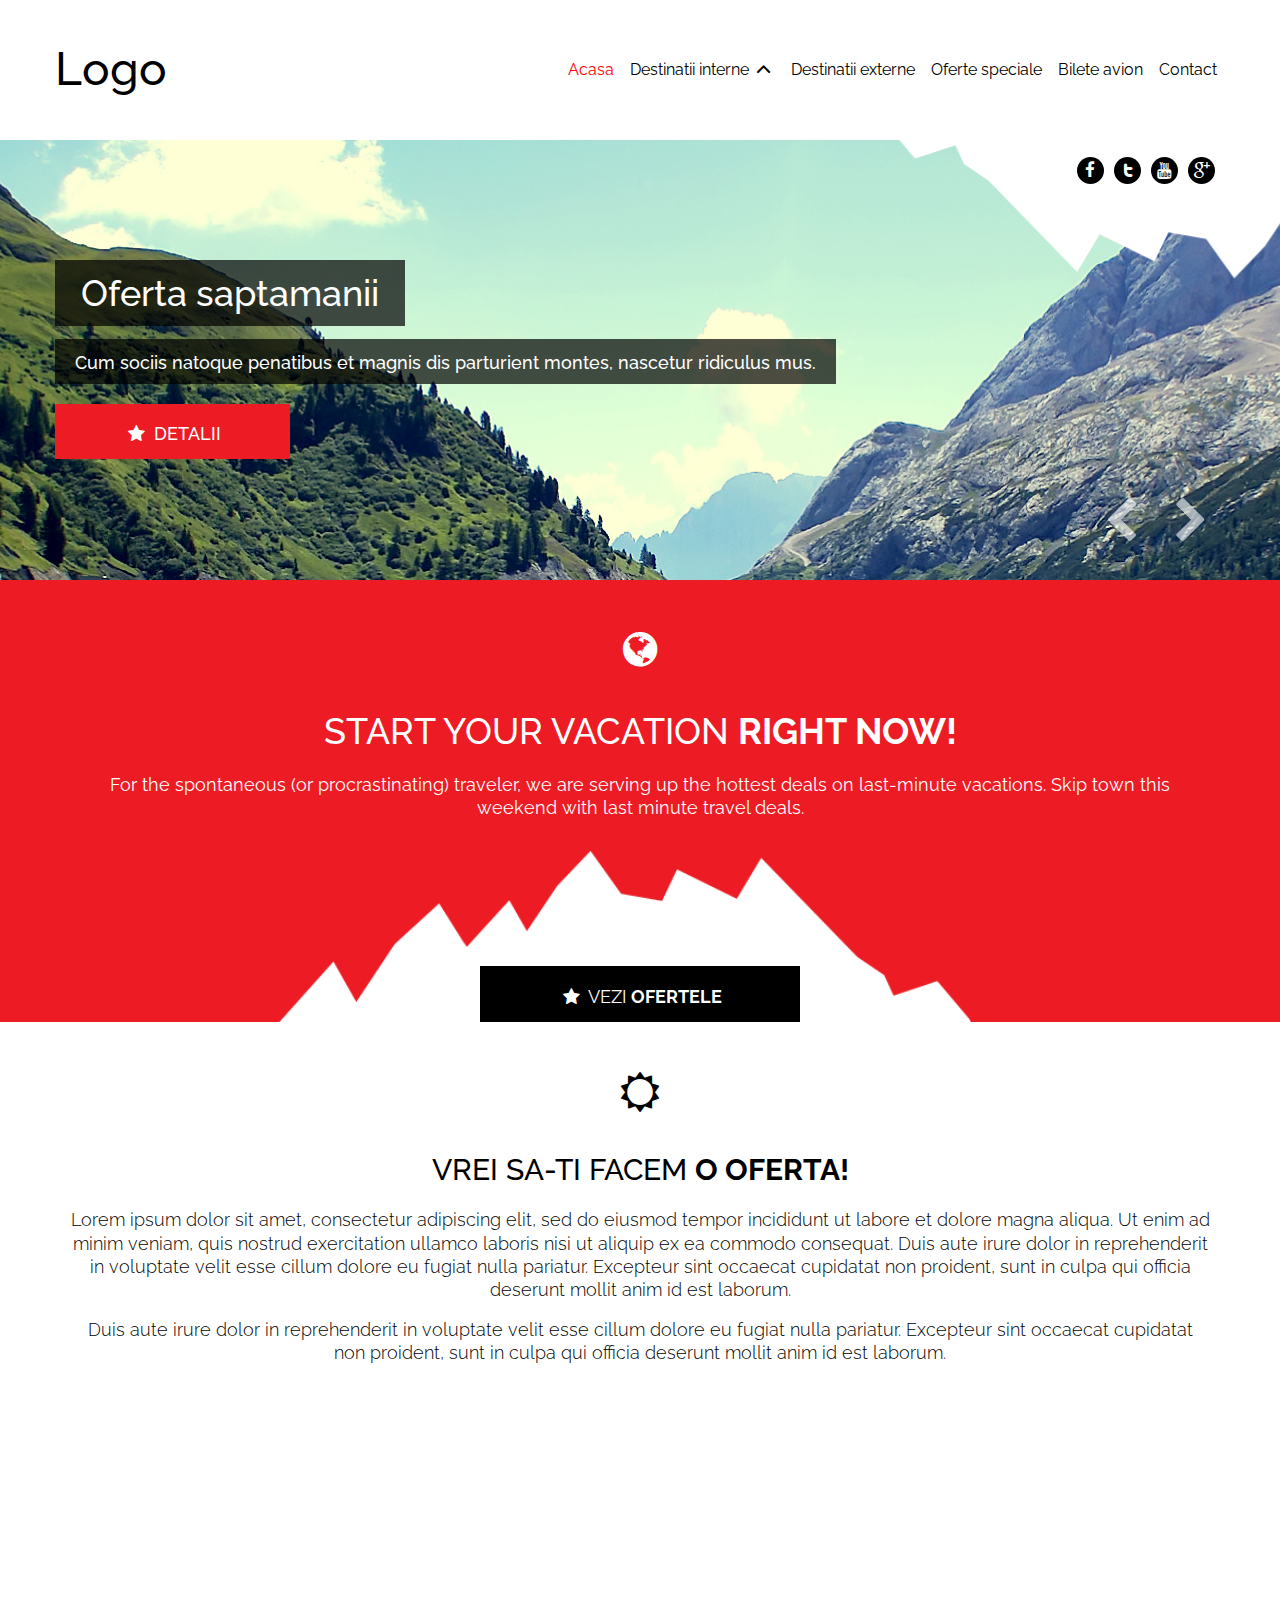
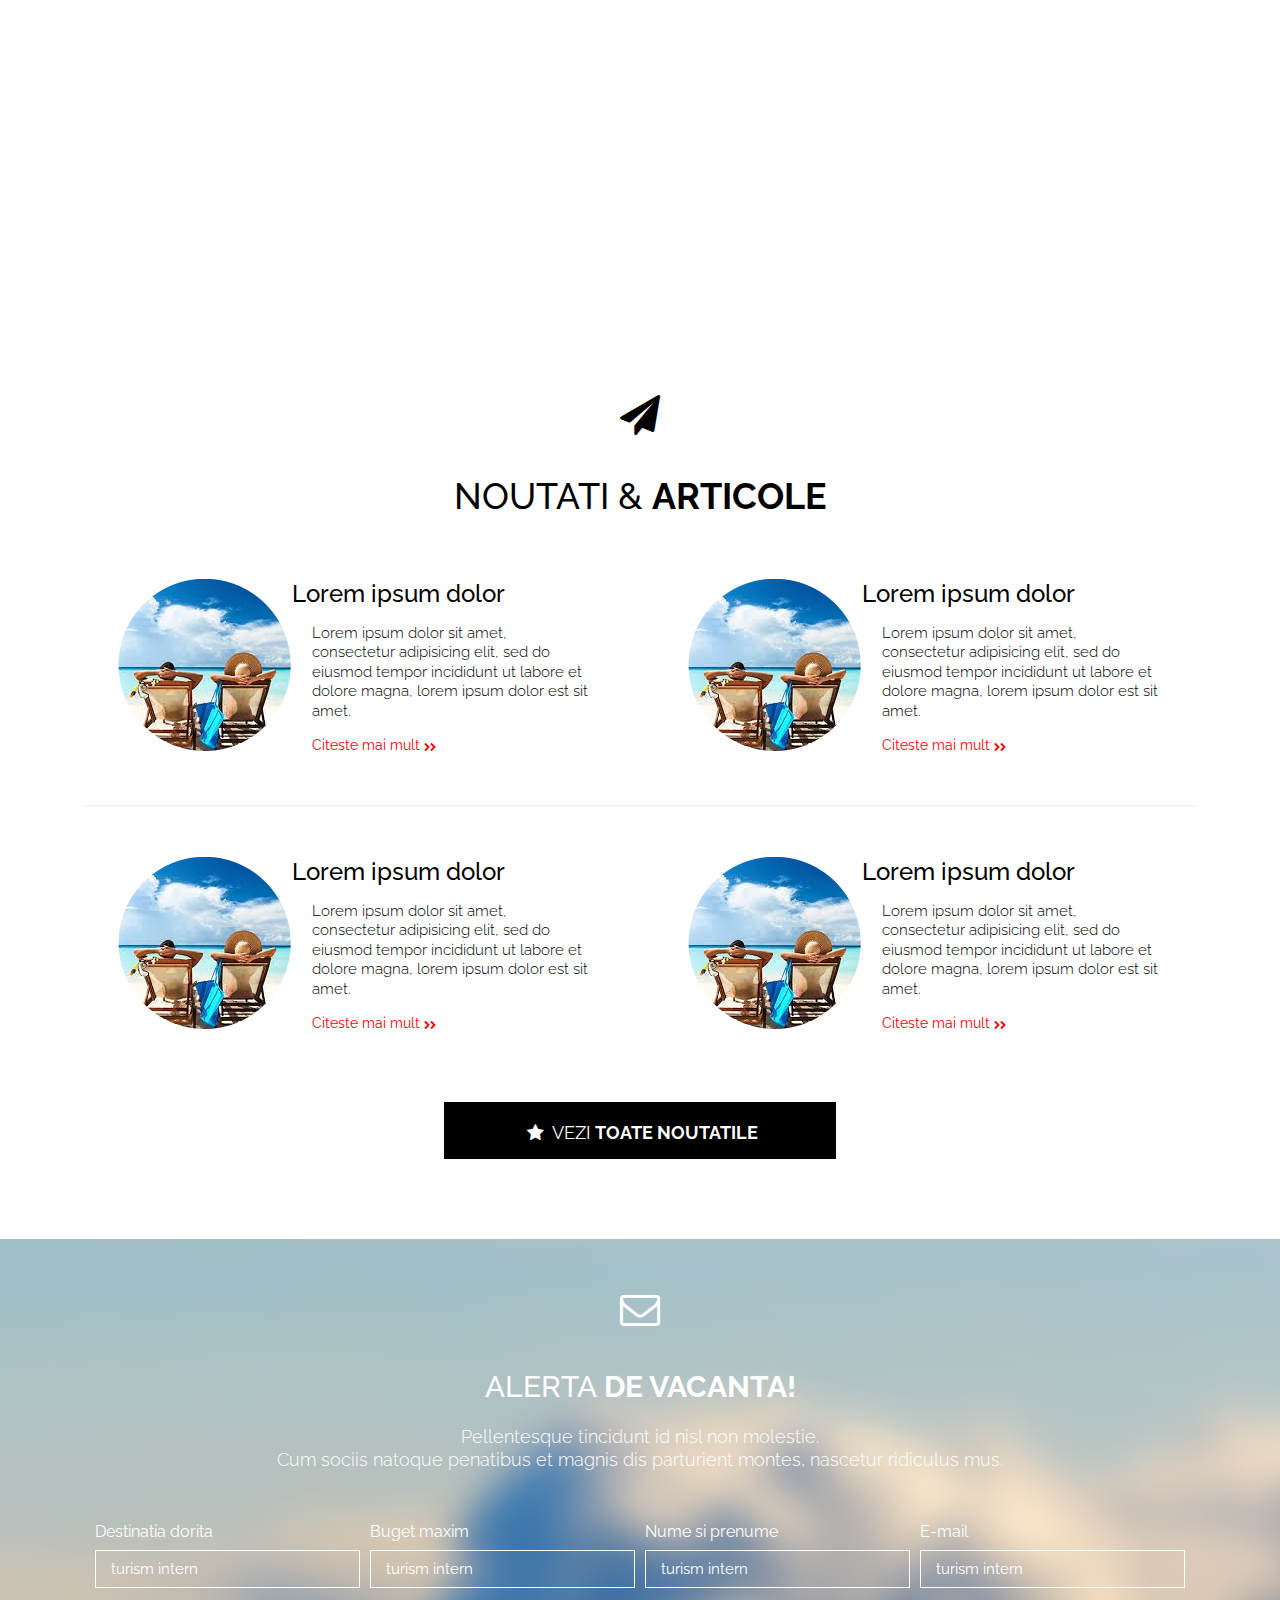
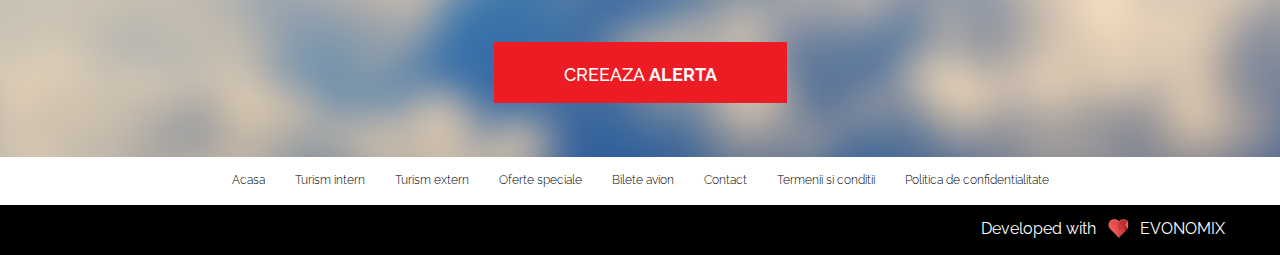
<file: index.html>
<html lang="en">
<head>
    <meta charset="UTF-8">
    <meta http-equiv="X-UA-Compatible" content="IE=edge">
    <meta name="viewport" content="width=device-width, initial-scale=1, shrink-to-fit=no">
    <title>Testare Evonomix</title>
    <link rel="stylesheet" type="text/css" href="assets/css/owl.carousel.min.css">
    <link rel="stylesheet" type="text/css" href="assets/css/owl.theme.default.min.css">
    <link rel="stylesheet" type="text/css" href="assets/css/bootstrap.min.css">
    <link rel="stylesheet" type="text/css" href="assets/css/style.css">
    <link rel="stylesheet" href="https://fonts.googleapis.com/css2?family=Raleway:wght@300;400;500;700&display=swap">

</head>
<body>

    <header>
        <nav class="navbar navbar-expand-lg">
            <div class="container g-0">
                <a class="navbar-brand" href="#">Logo</a>
                <button class="navbar-toggler custom-toggler" type="button" data-toggle="collapse" data-target="#navbarNav" aria-controls="navbarNav" aria-expanded="false" aria-label="Toggle navigation">
                    <span class="navbar-toggler-icon"></span>
                </button>
                <div class="collapse navbar-collapse" id="navbarNav">
                    <ul class="navbar-nav">
                        <li class="nav-item">
                            <a class="nav-link active" href="#">Acasa</a>
                        </li>
                        <li class="nav-item dropdown">
                            <a class="nav-link dropdown-toggle" href="#" role="button" data-toggle="dropdown" aria-haspopup="true" aria-expanded="false" id="navbarDropdownMenuLink" >
                                Destinatii interne <i class="font-icon icon-up-open rotate">&#xf005;</i>
                            </a>
                            <div class="dropdown-menu" aria-labelledby="navbarDropdownMenuLink">
                            <a class="dropdown-item" href="#">Submenu item 1</a>
                            <a class="dropdown-item" href="#">Submenu item ipsum</a>
                            <a class="dropdown-item" href="#">Submenu item lorem</a>
                            </div>
                        </li>
                        <li class="nav-item">
                            <a class="nav-link" href="#">Destinatii externe</a>
                        </li>
                        <li class="nav-item">
                            <a class="nav-link" href="#">Oferte speciale</a>
                        </li>
                        <li class="nav-item">
                            <a class="nav-link" href="#">Bilete avion</a>
                        </li>
                        <li class="nav-item">
                            <a class="nav-link" href="#">Contact</a>
                        </li>
                    </ul>
                </div>
            </div>
        </nav>
    </header>
    <section class="carousel-section">
        <div class="container-fluid">
            <div class="row">
                <div class="owl-carousel owl-theme" id="carousel"></div>
            </div>
        </div>
    </section>
    <section class="vacation-section">
        <div class="container">
            <div class="row">
                <div class="vacation-wrapper">
                    <i class="font-icon icon-globe">&#xe801;</i>
                    <h3 class="title">start your vacation <span>right now!</span></h3>
                    <p class="text">
                        For the spontaneous (or procrastinating) traveler, we are serving up the hottest deals on last-minute vacations. 
                        Skip town this weekend with last minute travel deals.
                    </p>
                    <button><a href="#"><i class="font-icon icon-star">&#xe802;</i> Vezi <span>Ofertele</span></a></button>
                </div>
            </div>
        </div>
    </section>
    <section class="offers-section">
        <div class="container">
            <div class="row">
                <div class="offers-wrapper">
                    <i class="font-icon icon-sun rotating">&#xf185;</i>
                    <h3 class="title">Vrei sa-ti facem <span>o oferta!</span></h3>
                    <p class="text">
                        Lorem ipsum dolor sit amet, consectetur adipiscing elit, sed do eiusmod tempor incididunt ut labore et dolore magna aliqua. Ut enim ad minim veniam, quis nostrud exercitation ullamco laboris nisi ut aliquip ex ea commodo consequat. Duis aute irure dolor in reprehenderit in voluptate velit esse cillum dolore eu fugiat nulla pariatur. Excepteur sint occaecat cupidatat non proident, sunt in culpa qui officia deserunt mollit anim id est laborum.
                    </p>
                    <p class="text mb-100 mb-75 mb-50 mb-25">
                        Duis aute irure dolor in reprehenderit in voluptate velit esse cillum dolore eu fugiat nulla pariatur. Excepteur sint occaecat cupidatat non proident, sunt in culpa qui officia deserunt mollit anim id est laborum.
                    </p>
                </div>
            </div>
        </div>
    </section>
    <section class="video-section">
        <div class="container">
            <div class="row">
                <div class="parallax-item">
                    <h3 class="title">Pachete <span>Exclusive</span></h3>
                    <p class="text">Pellentesque tincidunt id nisl non molestie. Cum sociis natoque penatibus et magnis dis parturient montes, nascetur ridiculus mus.</p>

                    <button type="button" class="btn popup-btn" data-toggle="modal" data-target="#videoModal">
                        <i class="font-icon icon-play-circled2">&#xe803;</i>
                        <p class="see-clip">Vezi <span>Clipul</span></p>
                    </button>

                    <!-- Modal -->
                    <div class="modal fade" id="videoModal" tabindex="-1" role="dialog" aria-labelledby="videoLabel" aria-hidden="true">
                    <div class="modal-dialog modal-lg" role="document">
                        <div class="modal-content">
                            <button type="button" class="close close-btn" data-dismiss="modal" aria-label="Close">
                                <i class="font-icon icon-cancel">&#xe807;</i>
                            </button>
                            <div class="modal-body">
                            <div class="embed-responsive embed-responsive-16by9">
                                <iframe class="embed-responsive-item" src="https://www.youtube.com/embed/_nZdmwHrcnw?autoplay=0" id="youtubevideo" allowfullscreen></iframe>
                            </div>
                            </div>
                        </div>
                    </div>
                </div>
            </div>
        </div>
    </section>
    <section class="blog-section">
        <div class="container">
            <div class="row">
                <div class="blog-wrapper">
                    <i class="font-icon icon-paper-plane">&#xf1d8;</i>
                    <h3 class="title">Noutati & <span>articole</span></h3>
                    <div class="container">
                        <div class="row justify-content-around">
                            <div class="col-12 col-md-12 mb-3 mb-lg-0 col-lg-5 push-left-1 g-0 article">
                                <div class="left">
                                    <img src="./assets/img/img-article.png" alt="Lorem ipsum">
                                </div>
                                <div class="right">
                                    <div class="article-title">Lorem ipsum dolor</div>
                                    <div class="text">
                                        Lorem ipsum dolor sit amet, consectetur 
                                        adipisicing elit, sed do eiusmod tempor
                                        incididunt ut labore et dolore magna,
                                        lorem ipsum dolor est sit amet.
                                    </div>
                                    <a href="#">Citeste mai mult <i class="font-icon icon-right-open">&#xe804;</i><i class="font-icon icon-right-open">&#xe804;</i></a>
                                </div>
                            </div>
                            <div class="col-12 col-sm-12 col-lg-5 g-0 article">
                                <div class="left">
                                    <img src="./assets/img/img-article.png" alt="Lorem ipsum">
                                </div>
                                <div class="right">
                                    <div class="article-title">Lorem ipsum dolor</div>
                                    <div class="text">
                                        Lorem ipsum dolor sit amet, consectetur 
                                        adipisicing elit, sed do eiusmod tempor
                                        incididunt ut labore et dolore magna,
                                        lorem ipsum dolor est sit amet.
                                    </div>
                                    <a href="#">Citeste mai mult <i class="font-icon icon-right-open">&#xe804;</i><i class="font-icon icon-right-open">&#xe804;</i></a>
                                </div>
                            </div>
                        </div>
                        <div class="divider"></div>
                        <div class="row justify-content-around">
                            <div class="col-12 col-md-12 mb-3 mb-lg-0 col-lg-5 push-left-1 g-0 article">
                                <div class="left">
                                    <img src="./assets/img/img-article.png" alt="Lorem ipsum">
                                </div>
                                <div class="right">
                                    <div class="article-title">Lorem ipsum dolor</div>
                                    <div class="text">
                                        Lorem ipsum dolor sit amet, consectetur 
                                        adipisicing elit, sed do eiusmod tempor
                                        incididunt ut labore et dolore magna,
                                        lorem ipsum dolor est sit amet.
                                    </div>
                                    <a href="#">Citeste mai mult <i class="font-icon icon-right-open">&#xe804;</i><i class="font-icon icon-right-open">&#xe804;</i></a>
                                </div>
                            </div>
                            <div class="col-12 col-sm-12 col-lg-5 g-0 article">
                                <div class="left">
                                    <img src="./assets/img/img-article.png" alt="Lorem ipsum">
                                </div>
                                <div class="right">
                                    <div class="article-title">Lorem ipsum dolor</div>
                                    <div class="text">
                                        Lorem ipsum dolor sit amet, consectetur 
                                        adipisicing elit, sed do eiusmod tempor
                                        incididunt ut labore et dolore magna,
                                        lorem ipsum dolor est sit amet.
                                    </div>
                                    <a href="#">Citeste mai mult <i class="font-icon icon-right-open">&#xe804;</i><i class="font-icon icon-right-open">&#xe804;</i></a>
                                </div>
                            </div>
                        </div>
                    </div>
                    <button><a href="#"><i class="font-icon icon-star">&#xe802;</i> Vezi <span>Toate Noutatile</span></a></button>
                </div>
            </div>
        </div>
    </section>
    <section class="newsletter-section">
        <div class="container">
            <div class="row">
                <div class="newsletter-wrapper">
                    <i class="font-icon icon-mail">&#xe800;</i>
                    <h3 class="title">Alerta <span>de vacanta!</span></h3>
                    <p class="text">
                        Pellentesque tincidunt id nisl non molestie. <br>
                        Cum sociis natoque penatibus et magnis dis parturient montes, nascetur ridiculus mus.
                    </p>
                    <form>
                        <div class="form-row">
                            <div class="col-lg-3 mb-3 mb-md-0">
                                <label for="destination">Destinatia dorita</label>
                                <input type="text" class="form-control" id="destination" placeholder="turism intern">
                            </div>
                            <div class="col-lg-3 mb-3 mb-md-0">
                                <label for="budget">Buget maxim</label>
                                <input type="text" class="form-control" id="budget" placeholder="turism intern">
                            </div>
                            <div class="col-lg-3 mb-3 mb-md-0">
                                <label for="full-name">Nume si prenume</label>
                                <input type="text" class="form-control" id="full-name" placeholder="turism intern">
                            </div>
                            <div class="col-lg-3 mb-3 mb-md-0">
                                <label for="email">E-mail</label>
                                <input type="email" class="form-control" id="email" placeholder="turism intern">
                            </div>
                        </div>
                        <div class="btn-wrapper">
                            <button type="submit" class="btn" id="submit-button">Creeaza <span>alerta</span></button>
                        </div>
                      </form>
                </div>
            </div>
        </div>
    </section>

    <footer>
        <section class="footer-content">
            <div class="footer-top">
                <div class="container">
                    <div class="row">
                        <div class="links">
                            <ul>
                                <li>
                                    <a href="#">Acasa</a>
                                </li>
                                <li>
                                    <a href="#">Turism intern</a>
                                </li>
                                <li>
                                    <a href="#">Turism extern</a>
                                </li>
                                <li>
                                    <a href="#">Oferte speciale</a>
                                </li>
                                <li>
                                    <a href="#">Bilete avion</a>
                                </li>
                                <li>
                                    <a href="#">Contact</a>
                                </li>
                                <li>
                                    <a href="#">Termenii si conditii</a>
                                </li>
                                <li>
                                    <a href="#">Politica de confidentialitate</a>
                                </li>
                            </ul>
                        </div>
                    </div>
                </div>
            </div>
            <div class="footer-bottom">
                <div class="container">
                    <div class="row">
                        <div class="copyright">
                            <span>Developed with</span>
                            <img src="./assets/img/icon-heart.png" alt="Lorem ipsum">
                            <span class="company">Evonomix</span>
                        </div>
                    </div>
                </div>
            </div>
        </section>
    </footer>

    <!--// Scripts --> 
    <script src="assets/js/jquery-3.6.2.min.js"></script>
    <script src="assets/js/owl.carousel.min.js"></script>
    <script src="assets/js/bootstrap.bundle.min.js"></script>
    <script src="assets/js/custom.js"></script>
    
</body>
</html>
</file>
<file: assets/css/style.css>
/*

=====================================================================

*   Custom Code By Peia Ciprian-Tiberiu

=====================================================================

*/
/* ---- Default Styles ---- */
html,
body {
  position: relative;
  color: #000;
  background: #fff;
  font-family: 'Raleway', sans-serif;
  font-weight: normal;
  font-size: 16px;
  line-height: 1.3;
}

.container {
  width: 100%;
  max-width: 1170px;
}

img {
  max-width: 100%;
}

.bg-img {
  background-size: cover;
  background-position: center;
  background-repeat: no-repeat;
  width: 100%;
  height: 100%;
}

.g-0 {
  padding: 0;
}

li {
  list-style: none;
}

/* ---- Fonts ---- */
@font-face {
  font-family: 'fontello';
  src: url("../fonts/fontello.eot?27965259");
  src: url("../fonts/fontello.eot?27965259#iefix") format("embedded-opentype"), url("../fonts/fontello.woff?27965259") format("woff"), url("../fonts/fontello.ttf?27965259") format("truetype"), url("../fonts/fontello.svg?27965259#fontello") format("svg");
  font-weight: normal;
  font-style: normal;
}
.font-icon {
  font-family: "fontello";
  font-style: normal;
  font-weight: normal;
  speak: never;
  display: inline-block;
  text-decoration: inherit;
  width: 1em;
  margin-right: .2em;
  text-align: center;
  font-variant: normal;
  text-transform: none;
  line-height: 1em;
  margin-left: .2em;
  -webkit-font-smoothing: antialiased;
  -moz-osx-font-smoothing: grayscale;
}

/* ---- Colors ---- */
/* ---- Spacing ---- */
.mb-100 {
  margin-bottom: 100px;
}

@media (max-width: 991.98px) {
  .mb-75 {
    margin-bottom: 75px;
  }
}
@media (max-width: 768px) {
  .mb-50 {
    margin-bottom: 50px;
  }
}
@media (max-width: 576px) {
  .mb-25 {
    margin-bottom: 25px;
  }
}
/* ---- Forms ---- */
form {
  margin-bottom: 24px;
}

fieldset {
  margin-bottom: 24px;
}

input[type="text"],
input[type="password"],
input[type="email"],
textarea,
select {
  display: block;
  padding: 18px 15px;
  margin: 0 0 24px 0;
  outline: none;
  vertical-align: middle;
  min-width: 265px;
  font-size: 15px;
  line-height: 24px;
  color: #fff;
  background: transparent;
  border: 1px solid #fff;
  border-radius: 0;
}
input[type="text"]::-webkit-input-placeholder,
input[type="password"]::-webkit-input-placeholder,
input[type="email"]::-webkit-input-placeholder,
textarea::-webkit-input-placeholder,
select::-webkit-input-placeholder {
  color: #fff;
  opacity: 1;
}
input[type="text"]:-ms-input-placeholder,
input[type="password"]:-ms-input-placeholder,
input[type="email"]:-ms-input-placeholder,
textarea:-ms-input-placeholder,
select:-ms-input-placeholder {
  color: #fff;
  opacity: 1;
}
input[type="text"]::-ms-input-placeholder,
input[type="password"]::-ms-input-placeholder,
input[type="email"]::-ms-input-placeholder,
textarea::-ms-input-placeholder,
select::-ms-input-placeholder {
  color: #fff;
  opacity: 1;
}
input[type="text"]::placeholder,
input[type="password"]::placeholder,
input[type="email"]::placeholder,
textarea::placeholder,
select::placeholder {
  color: #fff;
  opacity: 1;
}
input[type="text"]::-ms-input-placeholder,
input[type="password"]::-ms-input-placeholder,
input[type="email"]::-ms-input-placeholder,
textarea::-ms-input-placeholder,
select::-ms-input-placeholder {
  color: #fff;
}

input[type="text"]:focus,
input[type="password"]:focus,
input[type="email"]:focus,
textarea:focus {
  color: #fff;
  background-color: transparent;
  border-color: white;
  outline: 0;
  -webkit-box-shadow: none;
          box-shadow: none;
}

header .navbar {
  padding: 35px 1rem;
}
header .navbar .navbar-brand {
  color: #000;
  font-size: 46px;
  font-weight: 500;
}
header .navbar .custom-toggler .navbar-toggler-icon {
  background-image: url("data:image/svg+xml;charset=utf8,%3Csvg viewBox='0 0 32 32' xmlns='http://www.w3.org/2000/svg'%3E%3Cpath stroke='rgba(237, 28, 36, 0.5)' stroke-width='2' stroke-linecap='round' stroke-miterlimit='10' d='M4 8h24M4 16h24M4 24h24'/%3E%3C/svg%3E");
}
header .navbar .custom-toggler.navbar-toggler {
  border-color: #ed1c24;
}
header .navbar .navbar-collapse {
  -webkit-box-pack: end;
      -ms-flex-pack: end;
          justify-content: flex-end;
}
header .navbar .navbar-collapse a {
  color: #000;
}
header .navbar .navbar-collapse a:hover {
  color: #ff0000;
}
header .navbar .navbar-collapse .navbar-nav .active {
  color: #ff0000;
}
header .navbar .navbar-collapse .navbar-nav .rotate {
  -webkit-transform: rotate(0deg);
          transform: rotate(0deg);
  -webkit-transition: all 0.6s;
  transition: all 0.6s;
}
header .navbar .navbar-collapse .navbar-nav .rotate.active {
  -webkit-transform: rotate(180deg);
          transform: rotate(180deg);
}
header .navbar .navbar-collapse .navbar-nav .dropdown-toggle:hover {
  text-decoration: none;
}
header .navbar .navbar-collapse .navbar-nav .dropdown-toggle::after {
  display: none;
}
header .navbar .navbar-collapse .navbar-nav .dropdown-menu {
  margin-top: 20px;
  padding: 5px 30px 20px;
  background-color: #f6f6f6;
  border-radius: 0;
  border: transparent;
}
header .navbar .navbar-collapse .navbar-nav .dropdown-menu .dropdown-item {
  padding: 15px 0;
  color: #000;
  border-bottom: 1px solid #bdbdbd;
  background: transparent;
}
header .navbar .navbar-collapse .navbar-nav .dropdown-menu .dropdown-item:last-of-type {
  padding: 15px 0 0;
  border-bottom: none;
}
header .navbar .navbar-collapse .navbar-nav .dropdown-menu .dropdown-item:hover {
  color: #ff0000;
  text-decoration: none;
}

/* ---- Carousel Section ---- */
.carousel-section .owl-carousel .owl-item {
  position: relative;
}
.carousel-section .owl-carousel .owl-item .slide-wrapper {
  position: absolute;
  display: -webkit-box;
  display: -ms-flexbox;
  display: flex;
  -webkit-box-orient: vertical;
  -webkit-box-direction: normal;
      -ms-flex-direction: column;
          flex-direction: column;
  -webkit-box-pack: center;
      -ms-flex-pack: center;
          justify-content: center;
  height: 100%;
  left: 50%;
  -webkit-transform: translateX(-50%);
          transform: translateX(-50%);
  color: #fff;
}
.carousel-section .owl-carousel .owl-item .slide-wrapper .elements-wrapper {
  display: -webkit-box;
  display: -ms-flexbox;
  display: flex;
  -webkit-box-align: start;
      -ms-flex-align: start;
          align-items: flex-start;
  -webkit-box-orient: vertical;
  -webkit-box-direction: normal;
      -ms-flex-direction: column;
          flex-direction: column;
}
.carousel-section .owl-carousel .owl-item .slide-wrapper .elements-wrapper h3 {
  font-size: 36px;
  padding: 12px 26px 10px;
  margin-bottom: 13px;
  background-color: #000000b3;
  font-weight: 500;
}
.carousel-section .owl-carousel .owl-item .slide-wrapper .elements-wrapper p {
  font-size: 18px;
  padding: 12px 20px 10px;
  margin-bottom: 20px;
  background-color: #000000b3;
  font-weight: 500;
}
.carousel-section .owl-carousel .owl-item .slide-wrapper .elements-wrapper a {
  font-size: 18px;
  color: #fff;
  text-decoration: none;
  padding: 18px 69px 14px;
  background-color: #ed1c24;
  font-weight: 500;
  text-transform: uppercase;
  -webkit-transition: all 400ms ease;
  transition: all 400ms ease;
}
.carousel-section .owl-carousel .owl-item .slide-wrapper .elements-wrapper a:hover {
  background-color: #000;
}
.carousel-section .owl-carousel .owl-item .slide-wrapper .socials {
  display: -webkit-box;
  display: -ms-flexbox;
  display: flex;
  position: absolute;
  top: 0;
  right: 0;
  margin: 17px 10px 0 0;
}
.carousel-section .owl-carousel .owl-item .slide-wrapper .socials li {
  margin-left: 10px;
}
.carousel-section .owl-carousel .owl-item .slide-wrapper .socials li a {
  display: -webkit-box;
  display: -ms-flexbox;
  display: flex;
  -webkit-box-pack: center;
      -ms-flex-pack: center;
          justify-content: center;
  -webkit-box-align: center;
      -ms-flex-align: center;
          align-items: center;
  width: 27px;
  height: 27px;
  color: #fff;
  background-color: #000;
  border-radius: 30px;
  font-size: 1.1em;
  text-decoration: none;
  -webkit-transition: all 300ms ease;
  transition: all 300ms ease;
}
.carousel-section .owl-carousel .owl-item .slide-wrapper .socials li a i {
  font-size: 17px;
}
.carousel-section .owl-carousel .owl-item .slide-wrapper .socials li a .icon-facebook {
  margin: 1px 0 0 -1px;
}
.carousel-section .owl-carousel .owl-item .slide-wrapper .socials li a .icon-twitter {
  font-size: 19px;
}
.carousel-section .owl-carousel .owl-item .slide-wrapper .socials li a:hover {
  background-color: #ed1c24;
}
.carousel-section .owl-carousel .owl-item .bg-img {
  position: absolute;
  left: 0;
  top: 0;
  z-index: -1;
}
.carousel-section .owl-carousel .owl-nav {
  position: relative;
  width: 100%;
  max-width: 1170px;
  height: 0;
  margin: 0 auto;
}
.carousel-section .owl-carousel .owl-nav button {
  background-color: transparent;
}
.carousel-section .owl-carousel .owl-nav button .owl-prev, .carousel-section .owl-carousel .owl-nav button .owl-next {
  position: absolute;
  bottom: 35px;
  background: transparent;
  color: white;
  font-size: 48px;
  margin: 0;
  padding: 0;
  opacity: 0.6;
  -webkit-transition: all 400ms ease;
  transition: all 400ms ease;
}
.carousel-section .owl-carousel .owl-nav button .owl-prev:hover, .carousel-section .owl-carousel .owl-nav button .owl-next:hover {
  opacity: 1;
}
.carousel-section .owl-carousel .owl-nav button .owl-prev {
  right: 70px;
}
.carousel-section .owl-carousel .owl-nav button .owl-next {
  right: 0px;
}

/* ---- Vacation Section ---- */
.vacation-section {
  position: relative;
  background: url("../img/white-mountains.png") no-repeat center center;
  color: #fff;
  background-color: #ed1c24;
  background-size: cover;
}
.vacation-section .vacation-wrapper {
  display: -webkit-box;
  display: -ms-flexbox;
  display: flex;
  -webkit-box-orient: vertical;
  -webkit-box-direction: normal;
      -ms-flex-direction: column;
          flex-direction: column;
  -webkit-box-align: center;
      -ms-flex-align: center;
          align-items: center;
  width: 100%;
  margin: 0 15px;
}
.vacation-section .icon-globe {
  font-size: 40px;
  margin: 50px 0 40px;
  cursor: default;
}
.vacation-section .title {
  font-size: 36px;
  font-weight: 500;
  text-align: center;
  text-transform: uppercase;
  margin-bottom: 20px;
}
.vacation-section .title span {
  font-weight: 700;
}
.vacation-section .text {
  font-size: 18px;
  text-align: center;
}
.vacation-section button {
  position: relative;
  font-size: 18px;
  background-color: black;
  color: white;
  margin-top: 130px;
  border: none;
  padding: 19px 78px 14px;
  text-transform: uppercase;
  -webkit-transition: all 400ms ease;
  transition: all 400ms ease;
}
.vacation-section button a {
  color: #fff;
  text-decoration: none;
}
.vacation-section button:hover {
  background-color: #ed1c24;
}
.vacation-section button span {
  font-weight: 700;
}

/* ---- Offers Section ---- */
.offers-section {
  position: relative;
  color: #000;
  background-color: #fff;
}
.offers-section .offers-wrapper {
  display: -webkit-box;
  display: -ms-flexbox;
  display: flex;
  -webkit-box-orient: vertical;
  -webkit-box-direction: normal;
      -ms-flex-direction: column;
          flex-direction: column;
  -webkit-box-align: center;
      -ms-flex-align: center;
          align-items: center;
  width: 100%;
  margin: 0 15px;
}
.offers-section .icon-sun {
  font-size: 40px;
  margin: 50px 0 40px;
  cursor: default;
}
@-webkit-keyframes rotating {
  from {
    -webkit-transform: rotate(0deg);
    transform: rotate(0deg);
  }
  to {
    -webkit-transform: rotate(360deg);
    transform: rotate(360deg);
  }
}
@keyframes rotating {
  from {
    -webkit-transform: rotate(0deg);
    transform: rotate(0deg);
  }
  to {
    -webkit-transform: rotate(360deg);
    transform: rotate(360deg);
  }
}
.offers-section .rotating {
  -webkit-animation: rotating 10s linear infinite;
  animation: rotating 10s linear infinite;
}
.offers-section .title {
  font-size: 30px;
  font-weight: 500;
  text-transform: uppercase;
  margin-bottom: 20px;
}
.offers-section .title span {
  font-weight: 700;
}
.offers-section .text {
  font-size: 18px;
  font-weight: 300;
  text-align: center;
}

/* ---- Video Section ----*/
.video-section {
  background: url("../img/bg-parallax.png");
  background-size: cover;
  background-position: center;
  background-attachment: fixed;
}
.video-section .parallax-item {
  display: -webkit-box;
  display: -ms-flexbox;
  display: flex;
  -webkit-box-align: center;
      -ms-flex-align: center;
          align-items: center;
  -webkit-box-pack: center;
      -ms-flex-pack: center;
          justify-content: center;
  -webkit-box-orient: vertical;
  -webkit-box-direction: normal;
      -ms-flex-direction: column;
          flex-direction: column;
  font-weight: bold;
  width: 100%;
  min-height: 480px;
  color: #fff;
}
.video-section .parallax-item .title {
  margin-top: 30px;
}
.video-section .parallax-item .title, .video-section .parallax-item .see-clip {
  font-size: 30px;
  font-weight: 500;
  text-transform: uppercase;
  margin-bottom: 20px;
}
.video-section .parallax-item .title span, .video-section .parallax-item .see-clip span {
  font-weight: 700;
}
.video-section .parallax-item .text {
  font-size: 18px;
  font-weight: 300;
  text-align: center;
  margin-bottom: 0;
}
.video-section .parallax-item .popup-btn {
  display: -webkit-box;
  display: -ms-flexbox;
  display: flex;
  -webkit-box-orient: vertical;
  -webkit-box-direction: normal;
      -ms-flex-direction: column;
          flex-direction: column;
  -webkit-box-align: center;
      -ms-flex-align: center;
          align-items: center;
  margin: 60px auto 0;
  cursor: pointer;
  border: none;
  background-color: transparent;
}
.video-section .parallax-item .popup-btn:focus {
  outline: none;
  -webkit-box-shadow: none;
          box-shadow: none;
}
.video-section .parallax-item .popup-btn .icon-play-circled2 {
  font-size: 130;
  color: #fff;
  -webkit-transition: all 400ms ease;
  transition: all 400ms ease;
  margin: 0;
}
.video-section .parallax-item .popup-btn .icon-play-circled2:hover {
  color: #ed1c24;
}
.video-section .parallax-item .see-clip {
  color: #fff;
  margin-top: 20px;
}
.video-section .parallax-item .modal.fade.show {
  background: #000000b3;
}
.video-section .parallax-item .modal.fade.show .modal-dialog {
  height: 100%;
  margin: 0 auto;
  display: -webkit-box;
  display: -ms-flexbox;
  display: flex;
  -webkit-box-align: center;
      -ms-flex-align: center;
          align-items: center;
}
.video-section .parallax-item .close-btn {
  position: absolute;
  top: -15px;
  right: -15px;
  border-radius: 100px;
  background: #fff;
  width: 28px;
  height: 28px;
  opacity: 1 !important;
  border: 2px solid #000000;
  z-index: 9;
}
.video-section .parallax-item .close-btn .icon-cancel {
  font-size: 16px;
  -webkit-transform: rotate(0deg);
          transform: rotate(0deg);
  -webkit-transition: all 0.6s;
  transition: all 0.6s;
}
.video-section .parallax-item .close-btn .icon-cancel:hover {
  -webkit-transform: rotate(180deg);
          transform: rotate(180deg);
}

/* ---- Blog Section ---- */
.blog-section {
  position: relative;
  color: #000;
}
.blog-section .blog-wrapper {
  display: -webkit-box;
  display: -ms-flexbox;
  display: flex;
  -webkit-box-orient: vertical;
  -webkit-box-direction: normal;
      -ms-flex-direction: column;
          flex-direction: column;
  -webkit-box-align: center;
      -ms-flex-align: center;
          align-items: center;
  width: 100%;
  margin: 0 15px;
}
.blog-section .icon-paper-plane {
  font-size: 40px;
  margin: 50px 0 40px;
  cursor: default;
}
.blog-section .title {
  font-size: 36px;
  font-weight: 500;
  text-align: center;
  text-transform: uppercase;
  margin-bottom: 60px;
}
.blog-section .title span {
  font-weight: 700;
}
.blog-section .article {
  display: -webkit-box;
  display: -ms-flexbox;
  display: flex;
}
.blog-section .article .left {
  min-width: 174px;
}
.blog-section .article .right .article-title {
  font-size: 24px;
  font-weight: 500;
}
.blog-section .article .right .text {
  font-size: 15px;
  font-weight: 300;
  margin: 15px 0 15px 20px;
}
.blog-section .article .right a {
  font-size: 14px;
  color: #ff0000;
  margin-left: 20px;
}
.blog-section .article .right a i {
  font-size: 9px;
  width: 6px;
  margin: 0;
}
.blog-section .article .right a:hover {
  text-decoration: none;
  border-bottom: 1.5px solid red;
}
.blog-section .divider {
  position: relative;
  height: 1px;
  width: 100%;
  margin: 50px 0;
  background-color: #ededed;
}
.blog-section button {
  position: relative;
  font-size: 18px;
  background-color: black;
  color: white;
  margin: 70px auto 80px;
  border: none;
  padding: 19px 78px 14px;
  text-transform: uppercase;
  -webkit-transition: all 400ms ease;
  transition: all 400ms ease;
}
.blog-section button a {
  color: #fff;
  text-decoration: none;
}
.blog-section button:hover {
  background-color: #ed1c24;
}
.blog-section button span {
  font-weight: 700;
}

/* ---- Newsletter Section ---- */
.newsletter-section {
  position: relative;
  background: url("../img/bg-newsletter.png") no-repeat center center;
  color: #fff;
  background-size: cover;
}
.newsletter-section .newsletter-wrapper {
  display: -webkit-box;
  display: -ms-flexbox;
  display: flex;
  -webkit-box-orient: vertical;
  -webkit-box-direction: normal;
      -ms-flex-direction: column;
          flex-direction: column;
  -webkit-box-align: center;
      -ms-flex-align: center;
          align-items: center;
  width: 100%;
  margin: 0 15px;
}
.newsletter-section .icon-mail {
  font-size: 40px;
  margin: 50px 0 40px;
  cursor: default;
}
.newsletter-section .title {
  font-size: 30px;
  font-weight: 500;
  text-transform: uppercase;
  margin-bottom: 20px;
}
.newsletter-section .title span {
  font-weight: 700;
}
.newsletter-section .text {
  font-size: 18px;
  font-weight: 300;
  text-align: center;
  margin-bottom: 50px;
}
.newsletter-section .btn-wrapper {
  display: -webkit-box;
  display: -ms-flexbox;
  display: flex;
  -webkit-box-pack: center;
      -ms-flex-pack: center;
          justify-content: center;
  width: 100%;
  margin: 30px 0;
}
.newsletter-section .btn-wrapper .btn {
  padding: 18px 69px 14px;
  font-size: 18px;
  color: #fff;
  text-decoration: none;
  background-color: #ed1c24;
  font-weight: 500;
  text-transform: uppercase;
  border-radius: 0;
  -webkit-transition: all 400ms ease;
  transition: all 400ms ease;
}
.newsletter-section .btn-wrapper .btn:hover {
  background-color: #000;
}
.newsletter-section .btn-wrapper .btn span {
  font-weight: 700;
}

/* ---- Footer ---- */
.footer-content .footer-top {
  background-color: #fff;
}
.footer-content .footer-top .links {
  display: -webkit-box;
  display: -ms-flexbox;
  display: flex;
  -webkit-box-orient: vertical;
  -webkit-box-direction: normal;
      -ms-flex-direction: column;
          flex-direction: column;
  width: 100%;
  height: 100%;
}
.footer-content .footer-top .links ul {
  display: -webkit-box;
  display: -ms-flexbox;
  display: flex;
  -webkit-box-pack: center;
      -ms-flex-pack: center;
          justify-content: center;
  -ms-flex-wrap: wrap;
      flex-wrap: wrap;
  margin: 16px 0;
  padding: 0;
  font-size: 12px;
  font-weight: 300;
}
.footer-content .footer-top .links ul li {
  margin: 0 15px;
}
.footer-content .footer-top .links ul li:first-of-type {
  margin: 0 15px 0 0;
}
.footer-content .footer-top .links ul li:last-of-type {
  margin: 0 0 0 15px;
}
.footer-content .footer-top .links ul li a {
  color: #000;
}
.footer-content .footer-top .links ul li a:hover {
  color: #ff0000;
}
.footer-content .footer-bottom {
  color: #fff;
  background-color: #000;
}
.footer-content .footer-bottom .copyright {
  display: -webkit-box;
  display: -ms-flexbox;
  display: flex;
  -webkit-box-pack: end;
      -ms-flex-pack: end;
          justify-content: flex-end;
  width: 100%;
  padding: 14px 0;
}
.footer-content .footer-bottom .copyright img {
  margin: 0 12px;
}
.footer-content .footer-bottom .copyright .company {
  text-transform: uppercase;
}

/* ---- Media Query ---- */
@media (max-width: 1200px) {
  .footer-content .footer-bottom .copyright {
    padding: 15px;
  }
}
@media (max-width: 991.98px) {
  header .navbar .navbar-collapse {
    border-top: 2px solid #ededed;
    border-bottom: 2px solid #ededed;
    margin-top: 15px;
  }

  .carousel-section .owl-carousel .owl-item {
    height: 330px;
  }
}
@media (max-width: 768px) {
  .carousel-section .owl-carousel .owl-item .slide-wrapper .elements-wrapper h3 {
    font-size: 24px;
  }
  .carousel-section .owl-carousel .owl-item .slide-wrapper .elements-wrapper p {
    font-size: 16px;
  }
  .carousel-section .owl-carousel .owl-item .slide-wrapper .elements-wrapper a {
    font-size: 16px;
    padding: 18px 50px 14px;
  }
  .carousel-section .owl-carousel .owl-nav button .owl-prev, .carousel-section .owl-carousel .owl-nav button .owl-next {
    bottom: 65px;
  }

  .vacation-section .title {
    font-size: 28px;
  }
  .vacation-section .text {
    font-size: 16px;
  }

  .blog-section .title {
    font-size: 32px;
    margin-bottom: 40px;
  }
  .blog-section .article {
    -webkit-box-orient: vertical;
    -webkit-box-direction: normal;
        -ms-flex-direction: column;
            flex-direction: column;
    -webkit-box-align: center;
        -ms-flex-align: center;
            align-items: center;
  }
  .blog-section .article .right {
    margin-bottom: 20px;
  }
  .blog-section .article .right .article-title {
    margin: 15px;
  }
  .blog-section button {
    margin: 40px auto;
  }

  .newsletter-section .btn-wrapper {
    margin: 0 0 15px;
  }

  .footer-content .footer-top .links ul {
    -webkit-box-orient: vertical;
    -webkit-box-direction: normal;
        -ms-flex-direction: column;
            flex-direction: column;
    padding: 0 15px;
  }
  .footer-content .footer-top .links ul li {
    margin: 0 0 15px;
  }
  .footer-content .footer-top .links ul li:first-of-type {
    margin: 0 0 15px;
  }
  .footer-content .footer-top .links ul li:last-of-type {
    margin: 0 0 0;
  }
  .footer-content .footer-bottom .copyright {
    -webkit-box-pack: center;
        -ms-flex-pack: center;
            justify-content: center;
  }
}
@media (min-width: 992px) {
  .carousel-section .owl-carousel .owl-item {
    height: 440px;
  }
}
</file>
